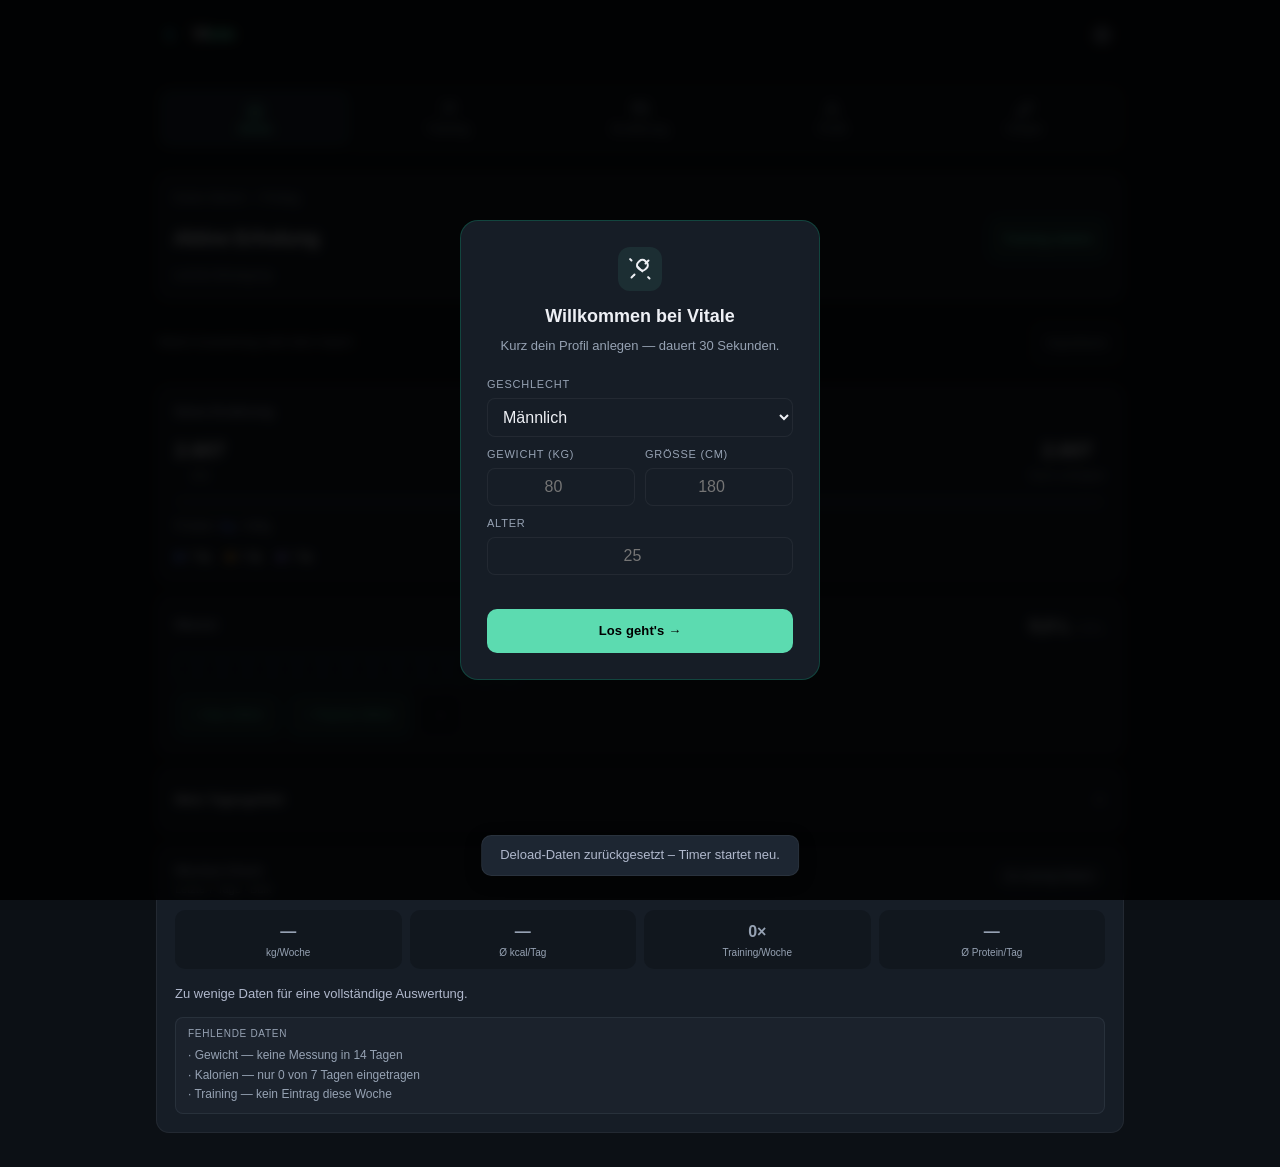
<file: index.html>
<!DOCTYPE html>
<html lang="de">
<head>
<meta charset="UTF-8">
<meta name="viewport" content="width=device-width, initial-scale=1.0, viewport-fit=cover">
<title>Vitale — Smart Training Log</title>
<meta name="description" content="Vitale — Recovery-gesteuertes Trainings-Log mit Apple-Watch-Integration">
<link rel="stylesheet" href="css/style.css">
<meta name="apple-mobile-web-app-capable" content="yes">
<meta name="apple-mobile-web-app-status-bar-style" content="black-translucent">
<meta name="apple-mobile-web-app-title" content="Vitale">
<meta name="theme-color" content="#00E5A0">
<link rel="manifest" href="manifest.json">
<link rel="icon" type="image/png" href="assets/logo.png">
<link rel="apple-touch-icon" href="assets/logo.png">
</head>
<body>
<div class="app">

<!-- HEADER -->
<header>
  <div class="logo">
    <img src="assets/logo.png" alt="Vitale" width="28" height="28" style="border-radius:8px;object-fit:contain;flex-shrink:0;">
    <div style="display:flex;align-items:center;gap:10px;">
      <div class="logo-name">Vi<span>tale</span></div>

    </div>
  </div>
  <button class="header-settings-btn" onclick="switchTab('settings',this)" aria-label="Einstellungen"><svg width="20" height="20" viewBox="0 0 24 24" fill="none" stroke="currentColor" stroke-width="2" stroke-linecap="round" stroke-linejoin="round"><path d="M12.22 2h-.44a2 2 0 0 0-2 2v.18a2 2 0 0 1-1 1.73l-.43.25a2 2 0 0 1-2 0l-.15-.08a2 2 0 0 0-2.73.73l-.22.38a2 2 0 0 0 .73 2.73l.15.1a2 2 0 0 1 1 1.72v.51a2 2 0 0 1-1 1.74l-.15.09a2 2 0 0 0-.73 2.73l.22.38a2 2 0 0 0 2.73.73l.15-.08a2 2 0 0 1 2 0l.43.25a2 2 0 0 1 1 1.73V20a2 2 0 0 0 2 2h.44a2 2 0 0 0 2-2v-.18a2 2 0 0 1 1-1.73l.43-.25a2 2 0 0 1 2 0l.15.08a2 2 0 0 0 2.73-.73l.22-.39a2 2 0 0 0-.73-2.73l-.15-.08a2 2 0 0 1-1-1.74v-.5a2 2 0 0 1 1-1.74l.15-.09a2 2 0 0 0 .73-2.73l-.22-.38a2 2 0 0 0-2.73-.73l-.15.08a2 2 0 0 1-2 0l-.43-.25a2 2 0 0 1-1-1.73V4a2 2 0 0 0-2-2z"/><circle cx="12" cy="12" r="3"/></svg></button>
</header>

<!-- TABS (desktop ≥1024px) -->
<div class="nav-tabs">
  <button class="bottom-tab active" onclick="switchTab('home',this)"><span class="bottom-tab-icon"><svg width="18" height="18" viewBox="0 0 24 24" fill="none" stroke="currentColor" stroke-width="2" stroke-linecap="round" stroke-linejoin="round"><path d="M3 9l9-7 9 7v11a2 2 0 0 1-2 2H5a2 2 0 0 1-2-2z"/><polyline points="9 22 9 12 15 12 15 22"/></svg></span>Heute</button>
  <button class="bottom-tab" onclick="switchTab('training',this)"><span class="bottom-tab-icon"><svg width="18" height="18" viewBox="0 0 24 24" fill="none" stroke="currentColor" stroke-width="2" stroke-linecap="round" stroke-linejoin="round"><path d="M14.4 14.4 9.6 9.6"/><path d="M18.657 5.343a4 4 0 0 1 0 5.657l-1.414 1.414a4 4 0 0 1-5.657 0l-1.414-1.414a4 4 0 0 1 0-5.657l1.414-1.414a4 4 0 0 1 5.657 0z"/><path d="m21.5 21.5-1.4-1.4"/><path d="M3.5 3.5 2.1 2.1"/><path d="m6.5 17.5-3 3"/><path d="m17.5 6.5 3-3"/></svg></span>Training</button>
  <button class="bottom-tab" onclick="switchTab('nutrition',this)"><span class="bottom-tab-icon"><svg width="18" height="18" viewBox="0 0 24 24" fill="none" stroke="currentColor" stroke-width="2" stroke-linecap="round" stroke-linejoin="round"><path d="M3 2v7c0 1.1.9 2 2 2h4a2 2 0 0 0 2-2V2"/><path d="M7 2v20"/><path d="M21 15V2a5 5 0 0 0-5 5v6c0 1.1.9 2 2 2h3zm0 0v7"/></svg></span>Ernährung</button>
  <button class="bottom-tab" onclick="switchTab('profile',this)"><span class="bottom-tab-icon"><svg width="18" height="18" viewBox="0 0 24 24" fill="none" stroke="currentColor" stroke-width="2" stroke-linecap="round" stroke-linejoin="round"><path d="M20 21v-2a4 4 0 0 0-4-4H8a4 4 0 0 0-4 4v2"/><circle cx="12" cy="7" r="4"/></svg></span>Profil</button>
  <button class="bottom-tab" onclick="switchTab('body',this)"><span class="bottom-tab-icon"><svg width="18" height="18" viewBox="0 0 24 24" fill="none" stroke="currentColor" stroke-width="2" stroke-linecap="round" stroke-linejoin="round"><path d="M21.3 8.7 8.7 21.3c-1 1-2.5 1-3.4 0l-2.6-2.6c-1-1-1-2.5 0-3.4L15.3 2.7c1-1 2.5-1 3.4 0l2.6 2.6c1 .9 1 2.5 0 3.4z"/><path d="m7.5 10.5 2 2"/><path d="m10.5 7.5 2 2"/><path d="m13.5 4.5 2 2"/><path d="m4.5 13.5 2 2"/></svg></span>Körper</button>
</div>

<!-- ═══════════ HEUTE ═══════════ -->
<div id="home" class="panel active">
  <div id="deload-banner-slot"></div>
  <div id="home-render"></div>
  <!-- Versteckte Elemente für JS-Kompatibilität -->
  <div style="display:none;">
    <div id="k-burned"></div><div id="week-mini"></div>
    <div id="water-amount"></div><div id="water-goal-lbl"></div><div id="water-glasses"></div>
    <div id="health-val"></div><div id="health-sub"></div>
    <div id="dh-rhr"></div><div id="dh-hrv"></div>
    <div id="dx-sleep"></div><div id="dx-hrv"></div><div id="dx-rhr"></div><div id="dx-steps"></div><div id="dx-stress"></div>
    <div id="weight-trend-card" style="display:none;">
      <div id="trend-metric-label"></div>
      <select id="trend-metric" onchange="renderWeightTrend()">
        <option value="weight">Gewicht</option><option value="bf">KFA</option>
        <option value="waist">Taille</option><option value="hip">Hüfte</option>
        <option value="chest">Brust</option><option value="arm">Oberarm</option>
        <option value="thigh">Oberschenkel</option>
      </select>
      <span id="weight-trend-badge"></span>
      <div id="weight-trend-chart"></div><div id="weight-trend-dates"></div>
      <div id="weight-trend-note"></div>
    </div>
  </div>
</div>

<!-- ═══════════ TRAINING ═══════════ -->
<div id="training" class="panel">

  <!-- Wochenplan -->
  <div class="card">
    <div class="card-label" style="margin-bottom:12px;">Trainingsplan-Modus</div>
    <div class="mode-selector">
      <button class="mode-btn active" id="mode-beginner" onclick="setTrainingMode('beginner')">🌱 Einsteiger<br><span style="font-weight:400;font-size:10px;color:var(--muted);">Auto-Vorschlagsplan</span></button>
      <button class="mode-btn" id="mode-advanced" onclick="setTrainingMode('advanced')">⚡ Fortgeschritten<br><span style="font-weight:400;font-size:10px;color:var(--muted);">Dein Trainingsplan</span></button>
    </div>
    <p id="mode-desc" style="font-size:12px;color:var(--muted);line-height:1.6;">Im Einsteiger-Modus erstellt Vitale automatisch einen Push/Pull/Legs-Plan basierend auf deiner Recovery.</p>
  </div>

  <div id="program-line" style="font-size:11px;color:var(--muted);margin-bottom:10px;"></div>

  <div class="ai-box"><div class="ai-chip"><svg class="icon" viewBox="0 0 24 24" fill="none" stroke="currentColor" stroke-width="2" stroke-linecap="round" stroke-linejoin="round"><rect x="3" y="4" width="18" height="18" rx="2" ry="2"/><line x1="16" y1="2" x2="16" y2="6"/><line x1="8" y1="2" x2="8" y2="6"/><line x1="3" y1="10" x2="21" y2="10"/></svg> AUTO-PLAN</div><div id="week-status">Berechne...</div></div>
  <div class="week-grid" id="week-grid"></div>
  <div id="volume-tracker" style="margin-top:10px;"></div>
  <div class="card" id="selected-workout"><div class="card-label">Wochenplan</div><p class="hint-text">Tippe auf einen Tag für Details.</p></div>

  <!-- Log -->
  <div class="card" id="training-log-card">
    <div class="card-header">
      <div class="card-label">Trainings-Log</div>
      <div style="display:flex;gap:8px;align-items:center;">
        <button class="btn-ghost" onclick="changeLogDate(-1)">◀</button>
        <span class="log-date-lbl" id="log-date-label">Heute</span>
        <button class="btn-ghost" onclick="changeLogDate(1)">▶</button>
      </div>
    </div>
    <div style="margin-top:10px;">
      <div id="log-unit-name" style="font-size:14px;font-weight:600;color:var(--text);"></div>
      <a id="log-unit-change" onclick="_toggleUnitPicker()" style="display:inline-block;margin-top:3px;font-size:11px;color:var(--muted);cursor:pointer;text-decoration:underline;">Andere Einheit</a>
      <div class="form-group" id="log-unit-picker" style="display:none;margin:8px 0 0;">
        <select id="log-day-select" onchange="changeLogPlanDay()"></select>
      </div>
    </div>
  </div>

  <!-- Kraftwerte Log -->
  <div class="card" id="exercise-log-card">
    <div class="card-label" style="margin-bottom:12px;">Kraftwerte eintragen</div>
    <div id="exercise-log-list"></div>
    <button class="btn-dashed" onclick="addExercise()" style="margin-top:10px;">+ Extra-Übung hinzufügen</button>
  </div>

  <div class="card">
    <div class="card-label" style="margin-bottom:12px;">Coach-Feedback & Steigerung (heute)</div>
    <div class="ai-box" style="margin-bottom:0;"><div class="ai-chip">COACH-FEEDBACK</div><div id="log-ai-feedback">Trage Werte ein...</div></div>
  </div>

  <div class="collapse-head" onclick="toggleAnalyseBlock()" style="margin-bottom:14px;cursor:pointer;display:flex;align-items:center;justify-content:space-between;padding:12px 16px;background:var(--surface);border:1px solid var(--border);border-radius:12px;">
    <div style="font-size:11px;font-weight:600;color:var(--muted);letter-spacing:.1em;text-transform:uppercase;">Woche &amp; Analyse</div>
    <span id="analyse-arrow" style="color:var(--muted);font-size:16px;transition:transform .2s;">▾</span>
  </div>
  <div id="analyse-block" style="display:none;">

    <!-- Wochenbilanz -->
    <div class="card">
      <div class="card-label" style="margin-bottom:12px;">Wochenbilanz (7 Tage)</div>
      <div class="week-summary-grid">
        <div class="summary-card"><div class="summary-val" id="wb-sessions" style="color:var(--accent);">0</div><div class="summary-label">Sessions</div></div>
        <div class="summary-card"><div class="summary-val" id="wb-volume" style="color:var(--info);">0t</div><div class="summary-label">Volumen (gemappt)</div></div>
        <div class="summary-card"><div class="summary-val" id="wb-pr" style="color:var(--warn);">0</div><div class="summary-label">Neue PRs</div></div>
      </div>
      <div id="wb-progress-bars"></div>
    </div>

    <div class="card">
      <div class="card-label" style="margin-bottom:12px;">Kalorien- &amp; Trainings-Wochenfeedback</div>
      <div class="ai-box" style="margin-bottom:0;"><div class="ai-chip"><svg class="icon" viewBox="0 0 24 24" fill="none" stroke="currentColor" stroke-width="2" stroke-linecap="round" stroke-linejoin="round"><line x1="18" y1="20" x2="18" y2="10"/><line x1="12" y1="20" x2="12" y2="4"/><line x1="6" y1="20" x2="6" y2="14"/></svg> WOCHENREVIEW</div><div id="week-feedback">Sammle Daten...</div></div>
    </div>

    <div class="card">
      <div class="card-label" style="margin-bottom:12px;">Kraftentwicklung — Letzte 2 Wochen</div>
      <div id="strength-history"></div>
    </div>

  </div>
</div>

<!-- ═══════════ ERNÄHRUNG ═══════════ -->
<div id="nutrition" class="panel">
  <div class="card">
    <div class="card-label" style="margin-bottom:12px;">Kalorien heute</div>
    <div class="grid3" style="margin-bottom:14px;">
      <div class="metric"><div class="metric-label">Tagesziel</div><div class="metric-value" id="n-goal" style="font-size:19px;color:var(--accent);">2480</div><div class="metric-unit" id="n-goal-label">kcal Bulk</div></div>
      <div class="metric"><div class="metric-label">Gegessen</div><div class="metric-value" id="n-eaten" style="font-size:19px;">0</div><div class="metric-unit">kcal</div></div>
      <div class="metric"><div class="metric-label">Noch verfügbar</div><div class="metric-value" id="n-remain" style="font-size:19px;color:var(--info);">2480</div><div class="metric-unit">kcal</div></div>
    </div>

    <!-- Makro-Schnelleingabe -->
    <div style="background:var(--surface);border:1px solid var(--border);border-radius:12px;padding:14px;margin-bottom:12px;">
      <div style="font-size:11px;color:var(--muted);font-family:'DM Mono',monospace;letter-spacing:.07em;text-transform:uppercase;margin-bottom:10px;">Mahlzeit eintragen</div>
      <div class="form-group" style="margin-bottom:8px;">
        <label>BEZEICHNUNG (optional)</label>
        <input type="text" id="meal-name-input" placeholder="z.B. Frühstück, Hähnchen mit Reis..." style="background:var(--card);border:1px solid var(--border);border-radius:8px;padding:8px 11px;color:var(--text);font-size:13px;outline:none;font-family:'DM Sans',sans-serif;width:100%;transition:border-color .18s;" onfocus="this.style.borderColor='var(--accent)'" onblur="this.style.borderColor='var(--border)'">
      </div>
      <div style="display:grid;grid-template-columns:repeat(4,1fr);gap:8px;margin-bottom:10px;">
        <div class="form-group">
          <label>KCAL</label>
          <input type="number" id="meal-kcal" placeholder="650" inputmode="numeric" min="0" style="background:var(--card);border:1px solid var(--border);border-radius:8px;padding:8px;color:var(--text);font-size:14px;font-family:'DM Mono',monospace;outline:none;text-align:center;width:100%;transition:border-color .18s;" onfocus="this.style.borderColor='var(--accent)'" onblur="this.style.borderColor='var(--border)'">
        </div>
        <div class="form-group">
          <label style="color:var(--info);">PROTEIN g</label>
          <input type="number" id="meal-protein" placeholder="40" inputmode="numeric" min="0" style="background:var(--card);border:1px solid rgba(91,127,255,0.3);border-radius:8px;padding:8px;color:var(--text);font-size:14px;font-family:'DM Mono',monospace;outline:none;text-align:center;width:100%;transition:border-color .18s;" onfocus="this.style.borderColor='var(--info)'" onblur="this.style.borderColor='rgba(91,127,255,0.3)'">
        </div>
        <div class="form-group">
          <label style="color:var(--warn);">CARBS g</label>
          <input type="number" id="meal-carbs" placeholder="70" inputmode="numeric" min="0" style="background:var(--card);border:1px solid rgba(255,173,51,0.3);border-radius:8px;padding:8px;color:var(--text);font-size:14px;font-family:'DM Mono',monospace;outline:none;text-align:center;width:100%;transition:border-color .18s;" onfocus="this.style.borderColor='var(--warn)'" onblur="this.style.borderColor='rgba(255,173,51,0.3)'">
        </div>
        <div class="form-group">
          <label style="color:var(--purple);">FETT g</label>
          <input type="number" id="meal-fat" placeholder="15" inputmode="numeric" min="0" style="background:var(--card);border:1px solid rgba(155,127,255,0.3);border-radius:8px;padding:8px;color:var(--text);font-size:14px;font-family:'DM Mono',monospace;outline:none;text-align:center;width:100%;transition:border-color .18s;" onfocus="this.style.borderColor='var(--purple)'" onblur="this.style.borderColor='rgba(155,127,255,0.3)'">
        </div>
      </div>
      <div style="font-size:10px;color:var(--muted);margin-bottom:8px;font-family:'DM Mono',monospace;" id="meal-auto-kcal"></div>
      <div id="template-edit-banner" style="display:none;background:rgba(0,229,160,0.08);border:1px solid rgba(0,229,160,0.25);border-radius:8px;padding:8px 12px;margin-bottom:8px;font-size:12px;color:var(--accent);">✎ Template wird bearbeitet — Werte anpassen und speichern.</div>
      <div style="display:grid;grid-template-columns:1fr auto;gap:8px;">
        <button class="btn-primary" onclick="addMeal()">+ Mahlzeit eintragen</button>
        <button id="template-save-btn" class="btn-ghost" style="font-size:13px;white-space:nowrap;" onclick="saveMealAsTemplate()">Als Template speichern</button>
      </div>
      <button id="template-cancel-btn" class="btn-ghost" style="display:none;font-size:11px;color:var(--muted);margin-top:4px;" onclick="cancelEditTemplate()">Abbrechen</button>
      <div id="template-status" style="margin-top:6px;font-size:11px;min-height:16px;"></div>
    </div>

    <div id="meal-log-list"></div>
  </div>

  <!-- Gespeicherte Meal Templates -->
  <div class="card">
    <div class="card-label" style="margin-bottom:12px;">Gespeicherte Meals</div>
    <div id="meal-templates-list"></div>
  </div>

  <div class="card">
    <div class="card-label" style="margin-bottom:12px;">Makro-Verteilung (zielangepasst)</div>
    <div class="macro-bar" id="macro-bar"><div style="width:33%;background:var(--info);border-radius:4px 0 0 4px;"></div><div style="width:42%;background:var(--warn);"></div><div style="width:25%;background:var(--purple);border-radius:0 4px 4px 0;"></div></div>
    <div style="display:flex;gap:14px;font-size:11px;margin-bottom:14px;font-family:'DM Mono',monospace;">
      <span style="color:var(--info);">■ Protein</span>
      <span style="color:var(--warn);">■ Kohlenhydrate</span>
      <span style="color:var(--purple);">■ Fett</span>
    </div>
    <div id="macro-details"></div>
  </div>

  <div class="grid2">
    <div class="card"><div class="card-label" style="margin-bottom:12px;">Mahlzeiten-Timing</div><div id="meal-timing"></div></div>
    <div class="card"><div class="card-label" style="margin-bottom:12px;">Kalorienaufschlüsselung</div><div id="calorie-breakdown"></div></div>
  </div>

  <!-- Vitamin D -->
  <div class="card" hidden style="display:none;">
    <div class="collapse-head" onclick="toggleVitD()">
      <div class="card-label" style="margin-bottom:0;">Vitamin-D-Laborwert <span id="vitd-summary-inline" style="color:var(--accent);text-transform:none;letter-spacing:0;font-weight:400;font-size:11px;"></span></div>
      <span class="collapse-arrow open" id="vitd-arrow">▾</span>
    </div>
    <div id="vitd-body" style="margin-top:14px;">
      <div style="display:grid;grid-template-columns:1fr 1fr;gap:12px;margin-bottom:12px;">
        <div class="form-group"><label>BLUTWERT 25-OH-D (ng/mL) · 0=unbekannt</label>
          <input type="number" id="vd-level" value="0" min="0" max="100">
        </div>
      </div>
      <button class="btn-primary" onclick="saveVitDLevel()">✓ Speichern & einklappen</button>
      <div id="vitd-result" style="margin-top:14px;"></div>
    </div>
  </div>

  <!-- Wochenbilanz Ernährung -->
  <div class="card">
    <div class="card-header">
      <div class="card-label">Wochenbilanz Ernährung (7 Tage)</div>
      <span style="font-size:10px;color:var(--muted);font-family:'DM Mono',monospace;">Mo–So</span>
    </div>
    <div id="weekly-nutrition-summary">
      <p class="hint-text-sm">Trage täglich Mahlzeiten ein für die Wochenbilanz.</p>
    </div>
  </div>

  <!-- Periodisierungs-Check -->
  <div class="card" id="periodization-card" style="display:none;">
    <div class="card-label" style="margin-bottom:12px;">Periodisierungs-Check</div>
    <div id="periodization-content"></div>
  </div>

  <div class="card" hidden style="display:none;">
    <div class="card-label" style="margin-bottom:12px;">Supplement-Tracker</div>
    <div style="display:grid;grid-template-columns:1fr 1fr;gap:12px;margin-bottom:12px;">
      <div class="form-group"><label for="supp-name">SUPPLEMENTNAME</label><input id="supp-name" placeholder="Name"></div>
      <div class="form-group"><label for="supp-dose">MEINE MENGE</label><input id="supp-dose" placeholder="Eigene Angabe"></div>
      <div class="form-group"><label for="supp-unit">EINHEIT</label><input id="supp-unit" placeholder="Einheit"></div>
      <div class="form-group"><label for="supp-time">EINNAHMEZEIT</label><input id="supp-time" placeholder="Zeitpunkt"></div>
    </div>
    <button class="btn-ghost" onclick="addSupplement()">+ Eintragen</button>
    <p class="hint-text-sm" style="margin-top:12px;">Heute eingetragen</p>
    <div id="supps"></div>
  </div>
</div>

<!-- ═══════════ PROFIL ═══════════ -->
<div id="profile" class="panel">

    <div class="card">
      <div class="card-label" style="margin-bottom:14px;">Trainingsziel</div>
      <div class="goal-selector">
        <button class="goal-btn active-bulk" id="goal-bulk" onclick="setGoal('bulk')"><span class="goal-icon">📈</span>Bulk<span class="goal-label">+300 kcal</span></button>
        <button class="goal-btn" id="goal-maintain" onclick="setGoal('maintain')"><span class="goal-icon">⚖️</span>Maintain<span class="goal-label">TDEE Erhalt</span></button>
        <button class="goal-btn" id="goal-cut" onclick="setGoal('cut')"><span class="goal-icon">🔥</span>Cut<span class="goal-label">−400 kcal</span></button>
      </div>
    </div>

    <div class="card">
      <div class="card-label" style="margin-bottom:14px;">Körperprofil</div>
      <div style="display:grid;grid-template-columns:1fr 1fr;gap:12px;">
        <div class="form-group"><label>GEWICHT (KG)</label><input type="number" id="p-weight" value="80" oninput="updateAll()"></div>
        <div class="form-group"><label>GRÖSSE (CM)</label><input type="number" id="p-height" value="178" oninput="updateAll()"></div>
        <div class="form-group"><label>ALTER</label><input type="number" id="p-age" value="25" oninput="updateAll()"></div>
        <div class="form-group"><label>GESCHLECHT</label>
          <select id="p-gender" onchange="_onGenderChange();updateAll()"><option value="m">Männlich</option><option value="f">Weiblich</option></select>
        </div>
      </div>
    </div>

    <details class="card compact-disclosure"><summary>Grundumsatz · Berechnung</summary><div id="rmr-breakdown" style="margin-top:10px;"></div></details>

    <div class="card">
      <div class="card-label" style="margin-bottom:4px;">Einstellungen</div>
      <div class="toggle-row">
        <span style="font-size:13px;">Vitale fragt vor Plan-Änderungen</span>
        <label class="toggle-wrap"><input type="checkbox" id="ask-before-change" checked onchange="saveAll()"><span class="toggle-slider"></span></label>
      </div>
      <div class="toggle-row" style="border-bottom:none;">
        <span style="font-size:13px;color:var(--muted);">Alle Daten löschen</span>
        <button class="btn-ghost" style="color:var(--danger);border-color:rgba(255,87,87,0.3);" onclick="wipeAll()">Reset</button>
      </div>
    </div>

</div>

<!-- ═══════════ KÖRPER ═══════════ -->
<div id="body" class="panel">

  <div class="card" id="body-hero-card">
    <div id="body-hero-content">
      <p class="hint-text-sm">Erste Messung speichern um den Fortschritt zu sehen.</p>
    </div>
    <div id="body-goals-section" style="margin-top:14px;padding-top:14px;border-top:1px solid var(--border);"></div>
  </div>

  <div class="card">
    <div class="card-label" style="margin-bottom:8px;">Körperfettanteil — Navy-Methode</div>
    <p style="font-size:12px;color:var(--muted);margin-bottom:14px;line-height:1.6;">Miss: Hals unter dem Kehlkopf, Taille an der schmalsten Stelle, Hüfte an der breitesten.</p>
    <div style="display:grid;grid-template-columns:1fr 1fr;gap:12px;margin-bottom:14px;">
      <div class="form-group"><label>HALSUMFANG (CM)</label><input type="number" id="m-neck" value="38" step="0.5" oninput="calcNavy()"></div>
      <div class="form-group"><label id="waist-label">BAUCHNABEL (TAILLE)</label><input type="number" id="m-waist" value="84" step="0.5" oninput="calcNavy()"></div>
      <div class="form-group" id="hip-group" style="display:none;"><label>HÜFTUMFANG (CM)</label><input type="number" id="m-hip" value="95" step="0.5" oninput="calcNavy()"></div>
    </div>
    <div id="navy-result"></div>
  </div>

  <div class="card">
    <div class="card-label" style="margin-bottom:14px;">Weitere Körpermaße</div>
    <div style="display:grid;grid-template-columns:1fr 1fr 1fr;gap:12px;">
      <div class="form-group"><label>BRUST (CM)</label><input type="number" id="m-chest" value="100" step="0.5"></div>
      <div class="form-group"><label>OBERARM (CM)</label><input type="number" id="m-arm" value="38" step="0.5"></div>
      <div class="form-group"><label>OBERSCHENKEL (CM)</label><input type="number" id="m-thigh" value="58" step="0.5"></div>
    </div>
    <div id="measure-edit-banner" style="display:none;background:rgba(255,173,51,0.08);border:1px solid rgba(255,173,51,0.25);border-radius:9px;padding:10px 12px;margin-top:12px;"></div>
    <button id="measure-save-btn" class="btn-primary" style="margin-top:12px;" onclick="saveMeasurement()">📏 Heutige Maße + KFA speichern</button>
    <div id="measure-save-status" style="margin-top:8px;font-size:12px;"></div>
  </div>

  <div class="card" id="measure-history-card">
    <div class="card-label" style="margin-bottom:12px;">Körperentwicklung</div>
    <div id="measure-history"></div>
    <div style="margin-top:16px;padding-top:14px;border-top:1px solid var(--border);">
      <div style="font-size:11px;color:var(--muted);margin-bottom:8px;">RENPHO-Import — nur das Gewicht wird übernommen.</div>
      <div class="import-zone" onclick="document.getElementById('renpho-file').click()">
        <div style="font-size:13px;font-weight:600;">Renpho-CSV wählen</div>
      </div>
      <input type="file" id="renpho-file" accept=".csv" style="display:none;" onchange="importRenphoFile(event)">
      <div id="renpho-status" style="margin-top:10px;font-size:12px;"></div>
    </div>
  </div>

  <div class="card" id="mass-compare-card">
    <div class="card-label" style="margin-bottom:12px;">Fortschritts-Vergleich</div>
    <div style="display:grid;grid-template-columns:1fr 1fr;gap:12px;margin-bottom:14px;">
      <div class="form-group"><label>VON</label><select id="compare-date-a" onchange="renderMassCompare()"></select></div>
      <div class="form-group"><label>BIS</label><select id="compare-date-b" onchange="renderMassCompare()"></select></div>
    </div>
    <div id="mass-compare-result"></div>
  </div>

  <div class="card" style="padding:0;overflow:hidden;">
    <div class="collapse-head" onclick="toggleSchmerzenBlock()" style="padding:14px 16px;display:flex;justify-content:space-between;align-items:center;cursor:pointer;user-select:none;-webkit-user-select:none;">
      <span class="card-label" style="margin:0;">Schmerzen &amp; Körperstellen</span>
      <span id="schmerzen-arrow" style="color:var(--muted);font-size:18px;line-height:1;transition:transform .2s;display:inline-block;">›</span>
    </div>
    <div id="schmerzen-block" style="display:none;padding:0 16px 16px;">
      <div class="ai-box" style="margin-bottom:14px;">
        <div class="ai-chip">🩺 VERLETZUNGS-BYPASS</div>
        <div>Tippe auf eine Körperstelle, wenn du dort Schmerzen hast. Vitale passt dein Training an, ohne den schmerzenden Bereich zu belasten.</div>
      </div>
      <div class="card-label" style="margin-bottom:14px;">Body-Map — wo zwickt es?</div>
      <div class="bodymap-wrap">
        <div class="bodymap-svg">
          <svg viewBox="0 0 160 320" xmlns="http://www.w3.org/2000/svg">
            <ellipse cx="80" cy="28" rx="20" ry="24" fill="#1A2438" stroke="#2A3A55" class="bodypart" data-part="kopf" onclick="togglePain('kopf')"/>
            <rect x="70" y="50" width="20" height="18" fill="#1A2438" stroke="#2A3A55" class="bodypart" data-part="nacken" onclick="togglePain('nacken')"/>
            <circle cx="52" cy="78" r="15" fill="#1A2438" stroke="#2A3A55" class="bodypart" data-part="schulter_l" onclick="togglePain('schulter_l')"/>
            <circle cx="108" cy="78" r="15" fill="#1A2438" stroke="#2A3A55" class="bodypart" data-part="schulter_r" onclick="togglePain('schulter_r')"/>
            <rect x="62" y="68" width="36" height="60" rx="8" fill="#1A2438" stroke="#2A3A55" class="bodypart" data-part="brust" onclick="togglePain('brust')"/>
            <rect x="62" y="128" width="36" height="42" rx="6" fill="#1A2438" stroke="#2A3A55" class="bodypart" data-part="ruecken" onclick="togglePain('ruecken')"/>
            <rect x="62" y="170" width="36" height="36" rx="6" fill="#1A2438" stroke="#2A3A55" class="bodypart" data-part="unterer_ruecken" onclick="togglePain('unterer_ruecken')"/>
            <rect x="38" y="92" width="14" height="56" rx="7" fill="#1A2438" stroke="#2A3A55" class="bodypart" data-part="arm_l" onclick="togglePain('arm_l')"/>
            <rect x="108" y="92" width="14" height="56" rx="7" fill="#1A2438" stroke="#2A3A55" class="bodypart" data-part="arm_r" onclick="togglePain('arm_r')"/>
            <circle cx="45" cy="156" r="9" fill="#1A2438" stroke="#2A3A55" class="bodypart" data-part="ellbogen_l" onclick="togglePain('ellbogen_l')"/>
            <circle cx="115" cy="156" r="9" fill="#1A2438" stroke="#2A3A55" class="bodypart" data-part="ellbogen_r" onclick="togglePain('ellbogen_r')"/>
            <rect x="63" y="206" width="16" height="62" rx="8" fill="#1A2438" stroke="#2A3A55" class="bodypart" data-part="bein_l" onclick="togglePain('bein_l')"/>
            <rect x="81" y="206" width="16" height="62" rx="8" fill="#1A2438" stroke="#2A3A55" class="bodypart" data-part="bein_r" onclick="togglePain('bein_r')"/>
            <circle cx="71" cy="274" r="9" fill="#1A2438" stroke="#2A3A55" class="bodypart" data-part="knie_l" onclick="togglePain('knie_l')"/>
            <circle cx="89" cy="274" r="9" fill="#1A2438" stroke="#2A3A55" class="bodypart" data-part="knie_r" onclick="togglePain('knie_r')"/>
          </svg>
          <div style="font-size:10px;color:var(--muted);margin-top:8px;text-align:center;font-family:'DM Mono',monospace;">1× = leicht · 2× = stark · 3× = weg</div>
        </div>
        <div class="injury-info" id="injury-info"><p class="hint-text">Keine Beschwerden. Training läuft wie geplant. 💪</p></div>
      </div>
      <div id="injury-adjustment" style="display:none;margin-top:14px;"><div class="card-label" style="margin-bottom:12px;">Trainingsanpassung</div><div id="injury-adjust-content"></div></div>
    </div>
  </div>

</div>

<!-- ═══════════ EINSTELLUNGEN ═══════════ -->
<div id="settings" class="panel">

  <!-- App-Modus -->
  <!-- Erscheinungsbild -->
  <div class="card">
    <div class="card-label" style="margin-bottom:12px;">Erscheinungsbild</div>
    <div class="mode-selector" style="margin-bottom:0;">
      <button class="mode-btn active" id="theme-dark" onclick="setTheme('dark')" style="flex:1;">Dunkel</button>
      <button class="mode-btn" id="theme-light" onclick="setTheme('light')" style="flex:1;">Hell</button>
    </div>
  </div>

<details class="card compact-disclosure" id="manual-health-settings"><summary>Tageswerte manuell bearbeiten</summary><p class="section-note">Eigene Angaben für die Berechnung. Importierte Werte werden separat angezeigt.</p>    <div class="card">
      <div style="display:flex;justify-content:space-between;align-items:center;margin-bottom:14px;">
        <div class="card-label" style="margin-bottom:0;">Manuelle Tageswerte</div>
        <span id="lock-hint" class="locked-hint" style="display:none;">🔒 Importiert</span>
      </div>
      <div class="slider-row">
        <div class="slider-header"><span class="slider-label">🌙 Schlafqualität</span><span class="slider-val" id="sleep-val">7/10</span></div>
        <input type="range" min="1" max="10" value="7" id="sleep" oninput="updateAll()">
      </div>
      <div class="slider-row">
        <div class="slider-header"><span class="slider-label">💓 HRV-Score</span><span class="slider-val" id="hrv-val">55 ms</span></div>
        <input type="range" min="20" max="200" value="55" id="hrv" oninput="updateAll()">
      </div>
      <div class="slider-row">
        <div class="slider-header"><span class="slider-label">❤️ Ruhepuls</span><span class="slider-val" id="rhr-val">58 bpm</span></div>
        <input type="range" min="40" max="90" value="58" id="rhr" oninput="updateAll()">
      </div>
      <div class="slider-row">
        <div class="slider-header"><span class="slider-label">👟 Schritte heute</span><span class="slider-val" id="steps-val">8.000</span></div>
        <input type="range" min="0" max="25000" step="500" value="8000" id="steps" oninput="updateAll()">
      </div>
      <div class="slider-row" style="margin-bottom:0;">
        <div class="slider-header"><span class="slider-label">⚡ Stresslevel</span><span class="slider-val" id="stress-val">4/10</span></div>
        <input type="range" min="1" max="10" value="4" id="stress" oninput="updateAll()">
      </div>
      <button id="unlock-btn" class="btn-dashed" style="display:none;margin-top:14px;" onclick="unlockSliders()">🔓 Regler entsperren</button>
    </div>

    <div class="card" id="sleep-analysis-card" hidden>
      <div class="card-label" style="margin-bottom:12px;">Schlafanalyse (Apple Watch)</div>
      <div id="sleep-analysis-content">
        <p style="font-size:12px;color:var(--muted);line-height:1.65;">Schlafphasen werden aus dem Apple-Watch-Import gelesen. Importiere deine Health-Daten um Tiefschlaf, REM und Schlafdauer zu sehen.</p>
        <div style="margin-top:12px;display:grid;grid-template-columns:repeat(3,1fr);gap:8px;" id="sleep-phase-metrics"></div>
        <div id="sleep-quality-bar" style="margin-top:10px;display:none;">
          <div style="display:flex;justify-content:space-between;font-size:11px;color:var(--muted);margin-bottom:4px;"><span>Schlafqualität</span><span id="sleep-quality-pct"></span></div>
          <div style="height:8px;background:var(--border);border-radius:4px;overflow:hidden;"><div id="sleep-quality-fill" style="height:100%;border-radius:4px;transition:width .5s;"></div></div>
          <div id="sleep-advice" style="margin-top:8px;font-size:12px;line-height:1.6;color:var(--text2);"></div>
        </div>
      </div>
    </div>

</details>

  <!-- Apple Watch Import -->
  <div class="card">
    <div class="card-header"><div class="card-label">Aktivität heute</div><div class="status-pill" id="watch-pill"><div class="pulse" id="watch-pill-pulse"></div><span id="watch-pill-text">⌚ Kein Import</span></div></div>
    <p class="section-note">Health-Datei importieren. Die Auswertung findest du unter Heute.</p>
    <div style="margin-bottom:14px;">
      <div style="font-size:10px;color:var(--muted);font-family:'DM Mono',monospace;letter-spacing:.07em;text-transform:uppercase;margin-bottom:8px;">Energie-Einheit der Datei</div>
      <div class="mode-selector" style="margin-bottom:0;">
        <button class="mode-btn active" id="unit-kcal" onclick="setHealthEnergyUnit('kcal')">kcal<span style="display:block;font-size:10px;font-weight:400;color:var(--muted);">direkt übernehmen</span></button>
        <button class="mode-btn" id="unit-kj" onclick="setHealthEnergyUnit('kj')">kJ<span style="display:block;font-size:10px;font-weight:400;color:var(--muted);">÷ 4,18 → kcal</span></button>
      </div>
    </div>
    <div class="import-zone" onclick="document.getElementById('health-file').click()">
      
      <div style="font-size:13px;font-weight:600;">Health-Datei hochladen</div>
      <div style="font-size:11px;color:var(--muted);margin-top:4px;">CSV oder JSON aus Health Auto Export</div>
    </div>
    <input type="file" id="health-file" accept=".csv,.json" style="display:none;" onchange="importHealthFile(event)">
    <div id="import-status" style="margin-top:10px;font-size:12px;"></div>
    <button class="btn-ghost" style="margin-top:10px;width:100%;color:var(--danger);border-color:rgba(255,87,87,0.3);" onclick="clearTodayWatchImport()">🗑 Heutigen Watch-Import löschen</button>
  </div>

  <!-- Trainingsprogramm -->
  <div class="card">
    <div class="card-label" style="margin-bottom:12px;">Trainingsprogramm</div>
    <div id="program-info" style="margin-bottom:12px;"></div>
    <button class="btn-primary" id="program-update-btn" style="display:none;width:100%;margin-bottom:8px;" onclick="document.getElementById('program-update-file').click()">Bestehenden Plan aktualisieren</button>
    <input type="file" id="program-update-file" accept=".json" style="display:none;" onchange="importProgramFile(event,'update')">
    <button class="btn-ghost" id="program-load-btn" style="width:100%;" onclick="document.getElementById('program-file').click()">Programm laden</button>
    <input type="file" id="program-file" accept=".json" style="display:none;" onchange="importProgramFile(event)">
    <div id="program-remove-wrap"></div>
    <div id="program-status" style="margin-top:10px;font-size:12px;"></div>
  </div>

  <!-- Deload-Zyklus -->
  <div class="card">
    <div class="card-label" style="margin-bottom:12px;">Deload-Zyklus</div>
    <div id="deload-status"></div>
    <button class="btn-ghost" style="margin-top:12px;width:100%;" onclick="resetDeloadCycle()">🔄 Neuen Trainingszyklus starten</button>
  </div>

  <div class="card">
    <div class="card-label">App-Version</div>
    <p style="font-size:12px;color:var(--muted);margin:10px 0;">Updates direkt hier laden. Deine gespeicherten Daten und dein Home-Bildschirm-Symbol bleiben erhalten.</p>
    <p id="app-update-status" role="status" style="font-size:12px;margin-bottom:12px;">Updates werden eingerichtet …</p>
    <button id="app-update-check" class="btn-ghost" style="width:100%;" disabled>Nach Updates suchen</button>
  </div>

  <!-- Datensicherung -->
  <div class="card">
    <div class="card-label">Datensicherung</div>
    <p style="font-size:12px;color:var(--muted);margin-bottom:12px;">
      Regelmäßig eine Sicherung speichern. Für App-Updates musst du das Home-Bildschirm-Symbol nicht löschen.
      Alle Logs, Messungen und PRs werden gesichert.
    </p>
    <button onclick="exportAllData()" class="btn-primary" style="width:100%;margin-bottom:8px;">↓ Daten exportieren</button>
    <label style="display:block;width:100%;">
      <input type="file" accept=".json" onchange="importAllData(this.files[0])"
             style="display:none" id="import-file-input">
      <span class="btn-secondary" style="display:block;text-align:center;cursor:pointer;padding:10px;">↑ Daten importieren</span>
    </label>
  </div>

</div><!-- /settings -->

<aside id="app-update-banner" hidden aria-label="App-Update" style="position:fixed;z-index:10000;left:12px;right:12px;top:max(12px,env(safe-area-inset-top));max-width:480px;margin:0 auto;padding:16px;border:1px solid var(--accent);border-radius:14px;background:var(--card);color:var(--text);box-shadow:0 8px 32px #0006;">
  <strong>Neue Version verfügbar</strong>
  <p id="app-update-message" style="font-size:13px;margin:8px 0 12px;">Speichere offene Formulare vor dem Aktualisieren. Deine gespeicherten Daten bleiben erhalten.</p>
  <div style="display:flex;gap:8px;flex-wrap:wrap;">
    <button id="app-update-apply" class="btn-primary">Jetzt aktualisieren</button>
    <button id="app-update-later" class="btn-ghost">Später</button>
  </div>
</aside>

<!-- BOTTOM NAV -->
<nav class="bottom-nav">
  <button class="bottom-tab active" onclick="switchTab('home',this)">
    <span class="bottom-tab-icon"><svg width="22" height="22" viewBox="0 0 24 24" fill="none" stroke="currentColor" stroke-width="2" stroke-linecap="round" stroke-linejoin="round"><path d="M3 9l9-7 9 7v11a2 2 0 0 1-2 2H5a2 2 0 0 1-2-2z"/><polyline points="9 22 9 12 15 12 15 22"/></svg></span>
    <span class="bottom-tab-label">Heute</span>
  </button>
  <button class="bottom-tab" onclick="switchTab('training',this)">
    <span class="bottom-tab-icon"><svg width="22" height="22" viewBox="0 0 24 24" fill="none" stroke="currentColor" stroke-width="2" stroke-linecap="round" stroke-linejoin="round"><path d="M14.4 14.4 9.6 9.6"/><path d="M18.657 5.343a4 4 0 0 1 0 5.657l-1.414 1.414a4 4 0 0 1-5.657 0l-1.414-1.414a4 4 0 0 1 0-5.657l1.414-1.414a4 4 0 0 1 5.657 0z"/><path d="m21.5 21.5-1.4-1.4"/><path d="M3.5 3.5 2.1 2.1"/><path d="m6.5 17.5-3 3"/><path d="m17.5 6.5 3-3"/></svg></span>
    <span class="bottom-tab-label">Training</span>
  </button>
  <button class="bottom-tab" onclick="switchTab('nutrition',this)">
    <span class="bottom-tab-icon"><svg width="22" height="22" viewBox="0 0 24 24" fill="none" stroke="currentColor" stroke-width="2" stroke-linecap="round" stroke-linejoin="round"><path d="M3 2v7c0 1.1.9 2 2 2h4a2 2 0 0 0 2-2V2"/><path d="M7 2v20"/><path d="M21 15V2a5 5 0 0 0-5 5v6c0 1.1.9 2 2 2h3zm0 0v7"/></svg></span>
    <span class="bottom-tab-label">Ernährung</span>
  </button>
  <button class="bottom-tab" onclick="switchTab('profile',this)">
    <span class="bottom-tab-icon"><svg width="22" height="22" viewBox="0 0 24 24" fill="none" stroke="currentColor" stroke-width="2" stroke-linecap="round" stroke-linejoin="round"><path d="M20 21v-2a4 4 0 0 0-4-4H8a4 4 0 0 0-4 4v2"/><circle cx="12" cy="7" r="4"/></svg></span>
    <span class="bottom-tab-label">Profil</span>
  </button>
  <button class="bottom-tab" onclick="switchTab('body',this)">
    <span class="bottom-tab-icon"><svg width="22" height="22" viewBox="0 0 24 24" fill="none" stroke="currentColor" stroke-width="2" stroke-linecap="round" stroke-linejoin="round"><path d="M21.3 8.7 8.7 21.3c-1 1-2.5 1-3.4 0l-2.6-2.6c-1-1-1-2.5 0-3.4L15.3 2.7c1-1 2.5-1 3.4 0l2.6 2.6c1 .9 1 2.5 0 3.4z"/><path d="m7.5 10.5 2 2"/><path d="m10.5 7.5 2 2"/><path d="m13.5 4.5 2 2"/><path d="m4.5 13.5 2 2"/></svg></span>
    <span class="bottom-tab-label">Körper</span>
  </button>
</nav>

</div><!-- /app -->

<!-- SETUP MODAL -->
<div class="modal-overlay" id="setup-modal-overlay" style="display:none;align-items:center;justify-content:center;">
  <div class="modal" style="max-width:360px;width:100%;">
    <div style="text-align:center;margin-bottom:20px;">
      <div style="width:44px;height:44px;background:var(--accent-dim);border-radius:12px;display:flex;align-items:center;justify-content:center;margin:0 auto 12px;"><svg style="width:24px;height:24px;" viewBox="0 0 24 24" fill="none" stroke="currentColor" stroke-width="2" stroke-linecap="round" stroke-linejoin="round"><path d="M14.4 14.4 9.6 9.6"/><path d="M18.657 5.343a4 4 0 0 1 0 5.657l-1.414 1.414a4 4 0 0 1-5.657 0l-1.414-1.414a4 4 0 0 1 0-5.657l1.414-1.414a4 4 0 0 1 5.657 0z"/><path d="m21.5 21.5-1.4-1.4"/><path d="M3.5 3.5 2.1 2.1"/><path d="m6.5 17.5-3 3"/><path d="m17.5 6.5 3-3"/></svg></div>
      <div class="modal-title" style="font-size:18px;">Willkommen bei Vitale</div>
      <div class="modal-sub" style="margin-bottom:0;">Kurz dein Profil anlegen — dauert 30 Sekunden.</div>
    </div>
    <div style="display:grid;grid-template-columns:1fr 1fr;gap:10px;margin-bottom:10px;">
      <div class="form-group" style="grid-column:1/-1;">
        <label>Geschlecht</label>
        <select id="setup-gender" style="background:var(--card);border:1px solid var(--border);border-radius:8px;padding:9px 11px;color:var(--text);font-size:13px;font-family:'DM Sans',sans-serif;outline:none;transition:border-color .18s;" onfocus="this.style.borderColor='var(--accent)'" onblur="this.style.borderColor='var(--border)'">
          <option value="m">Männlich</option>
          <option value="f">Weiblich</option>
        </select>
      </div>
      <div class="form-group">
        <label>Gewicht (kg)</label>
        <input type="number" id="setup-weight" placeholder="80" inputmode="decimal" min="30" max="250" style="background:var(--card);border:1px solid var(--border);border-radius:8px;padding:9px 11px;color:var(--text);font-size:14px;font-family:'DM Mono',monospace;outline:none;text-align:center;width:100%;transition:border-color .18s;" onfocus="this.style.borderColor='var(--accent)'" onblur="this.style.borderColor='var(--border)'">
      </div>
      <div class="form-group">
        <label>Größe (cm)</label>
        <input type="number" id="setup-height" placeholder="180" inputmode="numeric" min="140" max="220" style="background:var(--card);border:1px solid var(--border);border-radius:8px;padding:9px 11px;color:var(--text);font-size:14px;font-family:'DM Mono',monospace;outline:none;text-align:center;width:100%;transition:border-color .18s;" onfocus="this.style.borderColor='var(--accent)'" onblur="this.style.borderColor='var(--border)'">
      </div>
      <div class="form-group" style="grid-column:1/-1;">
        <label>Alter</label>
        <input type="number" id="setup-age" placeholder="25" inputmode="numeric" min="14" max="99" style="background:var(--card);border:1px solid var(--border);border-radius:8px;padding:9px 11px;color:var(--text);font-size:14px;font-family:'DM Mono',monospace;outline:none;text-align:center;width:100%;transition:border-color .18s;" onfocus="this.style.borderColor='var(--accent)'" onblur="this.style.borderColor='var(--border)'">
      </div>
    </div>
    <div id="setup-error" style="font-size:12px;color:var(--danger);min-height:16px;margin-bottom:8px;"></div>
    <button class="btn-primary" style="width:100%;padding:13px;" onclick="_submitSetup()">Los geht's →</button>
  </div>
</div>

<!-- MODAL -->
<div class="modal-overlay" id="modal-overlay">
  <div class="modal">
    <div class="modal-title" id="modal-title">Empfehlung</div>
    <div class="modal-sub" id="modal-sub">...</div>
    <div class="modal-actions">
      <button class="modal-btn modal-btn-no" id="modal-no" onclick="closeModal()">Ablehnen</button>
      <button class="modal-btn modal-btn-yes" id="modal-yes">Akzeptieren</button>
    </div>
  </div>
</div>


<script src="js/icons.js"></script>
<script src="js/state.js" defer></script>
<script src="js/data.js" defer></script>
<script src="js/utils.js" defer></script>
<script src="js/compute.js" defer></script>
<script src="js/persistence.js" defer></script>
<script src="js/ui.js" defer></script>
<script src="js/charts.js" defer></script>
<script src="js/dashboard.js" defer></script>
<script src="js/home-modes.js" defer></script>
<script src="js/nutrition.js" defer></script>
<script src="js/body.js" defer></script>
<script src="js/training.js" defer></script>
<script src="js/health-import.js" defer></script>
<script src="js/renpho-import.js"></script>
<script src="js/program.js"></script>
<script src="js/init.js" defer></script>
<script src="js/app-updates.js" defer></script>
</body>
</html>
</file>
<file: css/style.css>
*{box-sizing:border-box;margin:0;padding:0;}
/* Prevent iOS auto-zoom on input focus (requires font-size ≥ 16px) */
input,select,textarea{font-size:16px!important;}
:root{
  --font-ui:-apple-system,BlinkMacSystemFont,"Segoe UI",Roboto,Helvetica,Arial,sans-serif;
  --accent:#5CDBB0;
  --accent-dim:rgba(92,219,176,0.09);
  --accent-glow:rgba(0,229,160,0.25);
  --accent2:#5B7FFF;
  --purple:#9B7FFF;

  --bg:#0C1015;
  --surface:#11171E;
  --card:#161D26;
  --card2:#1D2632;
  --border:rgba(255,255,255,0.055);
  --border-accent:rgba(0,229,160,0.2);
  --text:#EEF0F5;
  --text2:#B0B8CC;
  --muted:#96A2B3;
  --danger:#FF5757;
  --warn:#FFAD33;
  --info:#5B7FFF;
  --water:#38C4F5;
  --r:13px;
}

[data-theme="light"]{
  --bg:#F4F6FA;
  --surface:#FFFFFF;
  --card:#FFFFFF;
  --card2:#EEF1F8;
  --border:rgba(0,0,0,0.08);
  --border-accent:rgba(0,229,160,0.3);
  --text:#111827;
  --text2:#374151;
  --muted:#6B7280;
}
[data-theme="light"] body::before{
  background:
    radial-gradient(ellipse 60% 40% at 20% 10%,rgba(0,229,160,0.06) 0%,transparent 60%),
    radial-gradient(ellipse 50% 30% at 80% 80%,rgba(91,127,255,0.04) 0%,transparent 60%);
}
[data-theme="light"] .bottom-nav{background:rgba(255,255,255,0.92);}

html{background:var(--bg);}
body{
  font-family:var(--font-ui);
  font-size:14px;line-height:1.45;
  background:var(--bg);
  color:var(--text);
  min-height:100vh;
  overflow-x:hidden;
  -webkit-font-smoothing:antialiased;
}

/* subtle noise + gradient bg */
body::before{
  content:'';position:fixed;inset:0;
  background:
    radial-gradient(ellipse 60% 40% at 20% 10%,rgba(0,229,160,0.04) 0%,transparent 60%),
    radial-gradient(ellipse 50% 30% at 80% 80%,rgba(91,127,255,0.04) 0%,transparent 60%);
  pointer-events:none;z-index:0;
}

.app{position:relative;z-index:1;max-width:1000px;margin:0 auto;padding:0 20px calc(70px + env(safe-area-inset-bottom));}

/* ── HEADER ── */
header{
  padding:24px 0 20px;
  display:flex;align-items:center;justify-content:space-between;
  border-bottom:1px solid var(--border);
  margin-bottom:20px;
}
.logo{display:flex;align-items:center;gap:10px;}
.logo-name{font-size:18px;font-weight:700;letter-spacing:-0.03em;}
.logo-name span{color:var(--accent);}
.logo-tagline{font-size:11px;color:var(--muted);font-family:var(--font-ui);letter-spacing:.08em;text-transform:uppercase;margin-top:1px;}
.status-pill{
  display:flex;align-items:center;gap:6px;
  background:var(--surface);border:1px solid var(--border);
  padding:6px 12px;border-radius:20px;
  font-size:11px;color:var(--muted);font-family:var(--font-ui);
}
.pulse{width:6px;height:6px;border-radius:50%;background:var(--accent);animation:glow 2s ease-in-out infinite;}
@keyframes glow{0%,100%{box-shadow:0 0 0 0 var(--accent-glow);}50%{box-shadow:0 0 0 4px transparent;opacity:.7;}}

/* ── BOTTOM NAV ── */
.bottom-nav{
  position:fixed;bottom:0;left:0;right:0;
  height:auto;
  min-height:56px;
  padding-bottom:max(12px, env(safe-area-inset-bottom));
  background:rgba(14,20,32,0.92);
  border-top:1px solid var(--border);
  backdrop-filter:blur(12px);
  -webkit-backdrop-filter:blur(12px);
  display:flex;align-items:flex-start;justify-content:space-around;
  z-index:100;
}
.bottom-tab{
  flex:1;
  display:flex;flex-direction:column;align-items:center;justify-content:center;
  min-height:44px;padding:8px 4px 4px;
  background:transparent;border:none;
  color:var(--muted);font-family:var(--font-ui);
  font-size:11px;font-weight:500;
  cursor:pointer;transition:color .18s;
  -webkit-tap-highlight-color:transparent;
}
.bottom-tab-icon{font-size:22px;line-height:1;margin-bottom:3px;display:block;}
.bottom-tab-label{font-size:11px;line-height:1;}
.bottom-tab:hover{color:var(--text2);}
.bottom-tab.active{color:var(--accent);}

/* ── TOP NAV TABS (desktop ≥1024px) ── */
.nav-tabs{
  display:none;
  grid-template-columns:repeat(5,1fr);
  gap:4px;background:var(--surface);
  padding:4px;border-radius:14px;
  border:1px solid var(--border);
  margin-bottom:22px;
}
.nav-tabs .bottom-tab{
  padding:10px 6px;border-radius:10px;
  flex-direction:column;gap:3px;line-height:1.2;
  font-size:12px;
}
.nav-tabs .bottom-tab-icon{font-size:16px;margin-bottom:0;}
.nav-tabs .bottom-tab.active{
  background:var(--card2);font-weight:600;
  box-shadow:0 2px 12px rgba(0,0,0,.3),inset 0 0 0 1px var(--border-accent);
}

/* ── BREAKPOINT: desktop shows top tabs, hides bottom nav ── */
@media(min-width:1024px){
  .bottom-nav{display:none;}
  .nav-tabs{display:grid;}
  .app{padding-bottom:20px;}
}

/* ── PANELS ── */
.panel{display:none;animation:fadeUp .22s ease;}
.panel.active{display:block;}
@keyframes fadeUp{from{opacity:0;transform:translateY(6px);}to{opacity:1;transform:none;}}

/* ── CARDS ── */
.card{
  background:var(--card);
  border:1px solid var(--border);
  border-radius:var(--r);
  padding:15px;
  margin-bottom:10px;
}
.card-header{
  display:flex;align-items:center;justify-content:space-between;
  margin-bottom:16px;
}
.card-label{
  font-size:11px;font-weight:600;color:var(--muted);
  letter-spacing:.1em;text-transform:uppercase;
}
.card-action{
  font-size:11px;color:var(--accent);cursor:pointer;
  font-weight:500;background:none;border:none;
  font-family:var(--font-ui);
}

/* ── METRICS ── */
.grid2{display:grid;grid-template-columns:1fr 1fr;gap:12px;}
.grid3{display:grid;grid-template-columns:repeat(3,1fr);gap:10px;}
.grid4{display:grid;grid-template-columns:repeat(4,1fr);gap:10px;}

.metric{
  background:var(--surface);border:1px solid var(--border);
  border-radius:12px;padding:14px 12px;text-align:center;
}
.metric-label{font-size:11px;color:var(--muted);margin-bottom:5px;letter-spacing:.07em;text-transform:uppercase;}
.metric-value{font-size:19px;font-weight:700;letter-spacing:-0.03em;line-height:1;}
.metric-unit{font-size:11px;color:var(--muted);margin-top:3px;}

/* ── RECOVERY RING ── */
.recovery-ring{width:88px;height:88px;margin:0 auto;position:relative;display:flex;align-items:center;justify-content:center;}
.recovery-ring svg{position:absolute;inset:0;transform:rotate(-90deg);}
.recovery-ring-val{font-size:22px;font-weight:700;font-family:var(--font-ui);}
.recovery-ring.lg{width:110px;height:110px;}
.recovery-ring.lg .recovery-ring-val{font-size:28px;}

/* ── RING DRAW ANIMATION ── */
@keyframes ringDraw{
  from{stroke-dashoffset:226;}
  to{stroke-dashoffset:var(--ring-offset);}
}
.recovery-circle{
  animation:ringDraw 0.8s cubic-bezier(0.16,1,0.3,1) forwards;
}

/* ── BADGES ── */
.badge{display:inline-flex;align-items:center;gap:3px;padding:3px 8px;border-radius:6px;font-size:11px;font-weight:600;letter-spacing:.02em;}
.badge-green{background:rgba(0,229,160,0.12);color:var(--accent);}
.badge-yellow{background:rgba(255,173,51,0.12);color:var(--warn);}
.badge-red{background:rgba(255,87,87,0.12);color:var(--danger);}
.badge-blue{background:rgba(91,127,255,0.12);color:var(--info);}

/* ── AI BOX ── */
.ai-box{
  background:linear-gradient(135deg,rgba(0,229,160,0.06),rgba(91,127,255,0.04));
  border:1px solid rgba(0,229,160,0.15);
  border-radius:12px;padding:16px;
  font-size:13px;line-height:1.75;
  color:var(--text2);
  margin-bottom:14px;
  position:relative;
}
.ai-chip{
  display:inline-flex;align-items:center;gap:4px;
  background:var(--accent);color:#000;
  font-size:11px;font-weight:700;padding:2px 7px;
  border-radius:4px;
  letter-spacing:.07em;margin-bottom:8px;
}

/* ── STAT ROWS ── */
.stat-row{
  display:flex;justify-content:space-between;align-items:center;
  padding:9px 0;border-bottom:1px solid var(--border);font-size:13px;
}
.stat-row:last-child{border-bottom:none;}
.stat-row .sr-label{color:var(--muted);}
.stat-row .sr-val{font-weight:500;font-family:var(--font-ui);}

/* ── SLIDERS ── */
.slider-row{margin-bottom:18px;}
.slider-header{display:flex;justify-content:space-between;align-items:center;margin-bottom:8px;}
.slider-label{font-size:13px;color:var(--text2);}
.slider-val{font-family:var(--font-ui);font-size:12px;font-weight:600;color:var(--accent);}
input[type=range]{
  width:100%;-webkit-appearance:none;appearance:none;
  height:3px;border-radius:2px;background:var(--border);
  outline:none;cursor:pointer;
}
input[type=range]::-webkit-slider-thumb{
  -webkit-appearance:none;width:18px;height:18px;border-radius:50%;
  background:var(--accent);cursor:pointer;
  box-shadow:0 0 12px var(--accent-glow);
  transition:transform .15s;
}
input[type=range]::-webkit-slider-thumb:hover{transform:scale(1.2);}
input[type=range]:disabled{opacity:.4;cursor:not-allowed;}
input[type=range]:disabled::-webkit-slider-thumb{background:var(--muted);box-shadow:none;}

/* ── FORM ELEMENTS ── */
.form-group{display:flex;flex-direction:column;gap:5px;}
.form-group label{font-size:11px;color:var(--muted);letter-spacing:.07em;text-transform:uppercase;}
.form-group input,.form-group select{
  background:var(--surface);border:1px solid var(--border);
  border-radius:9px;padding:9px 12px;color:var(--text);
  font-size:13px;font-family:var(--font-ui);
  outline:none;transition:border-color .18s;width:100%;
}
.form-group input:focus,.form-group select:focus{border-color:var(--accent);}
.form-group select option{background:var(--card);}

/* ── BUTTONS ── */
.btn-primary{
  width:100%;padding:13px;
  background:var(--accent);
  border:none;border-radius:10px;
  color:#000;font-size:13px;font-weight:700;
  cursor:pointer;transition:background .18s;
  font-family:var(--font-ui);letter-spacing:.01em;
}
.btn-primary:hover{background:#00c48a;}
.btn-primary:active{background:#00a876;}
.btn-ghost{
  background:var(--surface);border:1px solid var(--border);
  border-radius:9px;padding:8px 14px;color:var(--muted);
  font-size:12px;cursor:pointer;transition:all .18s;
  font-family:var(--font-ui);
}
.btn-ghost:hover{border-color:var(--accent);color:var(--accent);}
.btn-dashed{
  width:100%;padding:9px;
  background:transparent;border:1px dashed rgba(255,255,255,0.1);
  border-radius:9px;color:var(--muted);font-size:12px;
  cursor:pointer;transition:all .18s;font-family:var(--font-ui);
  margin-top:6px;
}
.btn-dashed:hover{border-color:var(--accent);color:var(--accent);}

/* ── WATER ── */
.water-glass-row{display:flex;gap:5px;flex-wrap:wrap;margin:10px 0;}
.water-glass{
  width:20px;height:28px;border-radius:3px 3px 8px 8px;
  border:1.5px solid rgba(56,196,245,0.4);
  position:relative;overflow:hidden;background:transparent;
  transition:all .2s;
}
.water-glass.filled{background:var(--water);border-color:var(--water);}
.water-btn{
  background:var(--water);color:#000;border:none;
  border-radius:9px;padding:10px 16px;
  font-size:13px;font-weight:600;cursor:pointer;
  font-family:var(--font-ui);transition:opacity .18s;
}
.water-btn:hover{opacity:.85;}
.water-btn.minus-btn{background:var(--surface);border:1px solid var(--border);color:var(--muted);}

/* ── KCAL BAR ── */
.kcal-bar{height:12px;border-radius:6px;overflow:hidden;display:flex;margin:10px 0;}

/* ── MACRO BAR ── */
.macro-bar{height:8px;border-radius:4px;overflow:hidden;display:flex;margin:10px 0;}

/* ── WEEK GRID ── */
.week-grid{display:grid;grid-template-columns:repeat(7,1fr);gap:7px;margin-bottom:14px;}
.day-card{
  background:var(--card);border:1px solid var(--border);
  border-radius:10px;padding:9px 5px;cursor:pointer;
  transition:all .2s;text-align:center;
}
.day-card:hover,.day-card.today-card{border-color:var(--accent);box-shadow:0 0 12px var(--accent-glow);}
.day-name{font-size:11px;color:var(--muted);margin-bottom:4px;}
.day-type{font-size:11px;font-weight:600;margin-bottom:4px;line-height:1.3;}

/* ── LOG TABLE ── */
.workout-table{width:100%;border-collapse:collapse;}
.workout-table tr{border-bottom:1px solid var(--border);}
.workout-table tr:last-child{border-bottom:none;}
.workout-table td{padding:9px 7px;font-size:13px;}
.workout-table td:first-child{font-weight:500;}
.workout-table td:nth-child(2){color:var(--muted);font-size:11px;font-family:var(--font-ui);}
.workout-table td:last-child{text-align:right;font-family:var(--font-ui);color:var(--accent);font-weight:500;}

/* ── LOG EXERCISE CARD ── */
.log-exercise-card{
  background:var(--card2);border:1px solid var(--border);
  border-radius:13px;padding:16px;margin-bottom:11px;
}
.log-ex-header{display:flex;justify-content:space-between;align-items:center;margin-bottom:12px;flex-wrap:wrap;gap:8px;}
.log-input{
  background:var(--surface);border:1px solid var(--border);
  border-radius:8px;padding:8px;color:var(--text);
  font-size:14px;font-family:var(--font-ui);
  outline:none;width:100%;text-align:center;transition:border-color .18s;
}
.log-input:focus{border-color:var(--accent);}
.log-col-label{font-size:11px;color:var(--muted);text-align:center;letter-spacing:.05em;}
.log-set-num{font-size:11px;color:var(--muted);text-align:center;}
.del-btn{background:none;border:none;color:var(--muted);cursor:pointer;font-size:14px;transition:color .18s;padding:4px;line-height:1;}
.del-btn:hover{color:var(--danger);}

/* ── WEEK SUMMARY ── */
.week-summary-grid{display:grid;grid-template-columns:repeat(3,1fr);gap:10px;margin-bottom:14px;}
.summary-card{
  background:var(--surface);border:1px solid var(--border);
  border-radius:11px;padding:14px;text-align:center;
}
.summary-val{font-size:22px;font-weight:700;font-family:var(--font-ui);}
.summary-label{font-size:11px;color:var(--muted);margin-top:4px;}

/* ── LOG NAV ── */
.log-nav{display:flex;align-items:center;justify-content:space-between;margin-bottom:14px;}
.log-date-lbl{font-family:var(--font-ui);font-size:13px;color:var(--text);}

/* ── PROGRESS BARS ── */
.progress-bar-wrap{display:flex;align-items:center;gap:10px;margin-bottom:8px;font-size:11px;}
.progress-bar-bg{flex:1;height:5px;background:var(--border);border-radius:3px;overflow:hidden;}
.progress-bar-fill{height:100%;border-radius:3px;transition:width .5s;}

/* ── VITD ── */
.vitd-result-bar{height:14px;border-radius:7px;background:var(--border);overflow:hidden;margin:10px 0;position:relative;}
.vitd-result-fill{height:100%;border-radius:7px;transition:width .5s,background .5s;}
.vitd-markers{display:flex;justify-content:space-between;font-size:11px;color:var(--muted);margin-top:3px;}

/* ── BODY MAP ── */
.bodymap-wrap{display:flex;gap:20px;flex-wrap:wrap;align-items:flex-start;}
.bodymap-svg{flex:0 0 200px;}
.bodypart{cursor:pointer;transition:all .2s;}
.bodypart:hover{filter:brightness(1.5);}
.bodypart.pain-mild{fill:var(--warn)!important;}
.bodypart.pain-severe{fill:var(--danger)!important;}
.injury-info{flex:1;min-width:220px;}

/* ── DELOAD BANNER ── */
.deload-banner{
  background:linear-gradient(90deg,rgba(255,173,51,0.1),rgba(255,173,51,0.03));
  border:1px solid rgba(255,173,51,0.3);
  border-radius:12px;padding:14px 16px;margin-bottom:14px;
  display:flex;align-items:center;gap:12px;
}
.deload-banner.urgent{
  background:linear-gradient(90deg,rgba(255,87,87,0.12),rgba(255,87,87,0.03));
  border-color:rgba(255,87,87,0.35);
}
.deload-icon{font-size:22px;}

/* ── MODAL ── */
.modal-overlay{
  display:none;position:fixed;inset:0;
  background:rgba(0,0,0,0.85);z-index:100;
  align-items:center;justify-content:center;
  padding:24px;backdrop-filter:blur(6px);
}
.modal-overlay.show{display:flex;}
.modal{
  background:var(--card);
  border:1px solid var(--border-accent);
  border-radius:18px;padding:26px;
  max-width:400px;width:100%;
  animation:modalIn .22s ease;
}
@keyframes modalIn{from{opacity:0;transform:scale(.93);}to{opacity:1;transform:none;}}
.modal-title{font-size:16px;font-weight:600;margin-bottom:6px;}
.modal-sub{font-size:13px;color:var(--muted);line-height:1.65;margin-bottom:20px;}
.modal-actions{display:flex;gap:10px;}
.modal-btn{flex:1;padding:12px;border-radius:10px;font-size:13px;font-weight:600;cursor:pointer;font-family:var(--font-ui);border:1px solid var(--border);transition:all .18s;}
.modal-btn-yes{background:var(--accent);color:#000;border-color:var(--accent);}
.modal-btn-yes:hover{opacity:.85;}
.modal-btn-no{background:transparent;color:var(--muted);}
.modal-btn-no:hover{color:var(--text);border-color:var(--text);}

/* ── GOAL SELECTOR ── */
.goal-selector{display:flex;gap:10px;}
.goal-btn{
  flex:1;padding:13px 8px;border-radius:12px;
  border:1px solid var(--border);background:var(--surface);
  color:var(--muted);font-family:var(--font-ui);
  font-size:12px;font-weight:600;cursor:pointer;
  transition:all .2s;text-align:center;
}
.goal-btn:hover{color:var(--text);}
.goal-icon{font-size:20px;display:block;margin-bottom:5px;}
.goal-label{display:block;font-size:11px;color:var(--muted);margin-top:2px;font-weight:400;}
.goal-btn.active-bulk{border-color:var(--accent);background:var(--accent-dim);color:var(--accent);}
.goal-btn.active-maintain{border-color:var(--info);background:rgba(91,127,255,0.1);color:var(--info);}
.goal-btn.active-cut{border-color:var(--danger);background:rgba(255,87,87,0.1);color:var(--danger);}

/* ── MODE SELECTOR ── */
.mode-selector{display:flex;gap:8px;margin-bottom:14px;}
.mode-btn{
  flex:1;padding:11px;border-radius:10px;
  border:1px solid var(--border);background:var(--surface);
  color:var(--muted);font-family:var(--font-ui);
  font-size:12px;font-weight:600;cursor:pointer;transition:all .18s;
}
.mode-btn.active{border-color:var(--accent);background:var(--accent-dim);color:var(--accent);}

/* ── TOGGLE ── */
.toggle-row{display:flex;align-items:center;justify-content:space-between;padding:11px 0;border-bottom:1px solid var(--border);}
.toggle-row:last-child{border-bottom:none;}
.toggle-wrap{position:relative;display:inline-block;width:42px;height:24px;}
.toggle-wrap input{opacity:0;width:0;height:0;}
.toggle-slider{position:absolute;cursor:pointer;inset:0;background:var(--border);border-radius:24px;transition:.2s;}
.toggle-slider:before{content:'';position:absolute;height:18px;width:18px;left:3px;bottom:3px;background:#fff;border-radius:50%;transition:.2s;}
.toggle-wrap input:checked+.toggle-slider{background:var(--accent);}
.toggle-wrap input:checked+.toggle-slider:before{transform:translateX(18px);}

/* ── IMPORT ZONE ── */
.import-zone{
  border:2px dashed rgba(255,255,255,0.1);
  border-radius:12px;padding:26px;text-align:center;
  cursor:pointer;transition:all .2s;
}
.import-zone:hover{border-color:var(--accent);background:var(--accent-dim);}

/* ── COLLAPSE ── */
.collapse-head{display:flex;justify-content:space-between;align-items:center;cursor:pointer;}
.collapse-arrow{font-size:11px;color:var(--muted);transition:transform .2s;}
.collapse-arrow.open{transform:rotate(180deg);}

/* ── MEASURE GRAPH ── */
.measure-graph-bar{display:flex;align-items:flex-end;gap:3px;height:50px;margin-top:6px;}

/* ── CUSTOM EXERCISE ── */
.custom-ex-row{display:grid;grid-template-columns:1fr 90px 28px;gap:7px;align-items:center;margin-bottom:7px;}

/* ── DASHBOARD HERO ── */
.dash-hero{
  background:linear-gradient(135deg,var(--card),var(--card2));
  border:1px solid var(--border);border-radius:18px;
  padding:24px;margin-bottom:14px;
  position:relative;overflow:hidden;
}
.dash-hero::after{
  content:'';position:absolute;right:-20px;top:-20px;
  width:140px;height:140px;border-radius:50%;
  background:radial-gradient(circle,rgba(0,229,160,0.08) 0%,transparent 70%);
  pointer-events:none;
}
.dash-greet{font-size:12px;color:var(--muted);margin-bottom:6px;letter-spacing:.05em;}
.dash-training{font-size:26px;font-weight:700;letter-spacing:-0.03em;}
.dash-training-sub{font-size:13px;color:var(--text2);margin-top:5px;}

/* ── LOCKED HINT ── */
.locked-hint{font-size:11px;color:var(--info);display:flex;align-items:center;gap:4px;}

/* ── EXPANDABLE ── */
.expandable{cursor:pointer;}
.expand-body{display:none;margin-top:14px;padding-top:14px;border-top:1px solid var(--border);}
.expand-body.open{display:block;}

/* ── DAY MINI ── */
.day-mini{display:flex;gap:5px;}
.day-mini-cell{flex:1;text-align:center;padding:8px 2px;background:var(--surface);border:1px solid var(--border);border-radius:8px;}

/* ── MEAL ROW ── */
.meal-row{display:flex;align-items:center;gap:10px;padding:10px 0;border-bottom:1px solid var(--border);font-size:13px;}
.meal-row:last-child{border-bottom:none;}
.meal-time{font-size:11px;color:var(--muted);min-width:38px;}
.meal-name{flex:1;font-weight:500;}
.meal-macros{font-family:var(--font-ui);font-size:11px;color:var(--accent);text-align:right;}

/* ── RESPONSIVE ── */
@media(max-width:680px){
  .grid4{grid-template-columns:repeat(2,1fr);}
  .grid3{grid-template-columns:1fr 1fr;}
  .week-grid{grid-template-columns:repeat(4,1fr);}
  .grid2{grid-template-columns:1fr;}
  .goal-selector{flex-wrap:wrap;}
  header{flex-direction:row;gap:12px;align-items:center;}
  .dash-training{font-size:21px;}
}
.sub-tabs{display:flex;gap:3px;background:var(--surface);border:1px solid var(--border);border-radius:11px;padding:4px;margin-bottom:16px;}
.sub-tab{flex:1;padding:8px 6px;border-radius:8px;border:none;background:transparent;color:var(--muted);font-size:12px;font-weight:500;cursor:pointer;font-family:var(--font-ui);transition:background .15s,color .15s;text-align:center;}
.sub-tab.active{background:var(--card2);color:var(--text);box-shadow:0 1px 3px rgba(0,0,0,.35);}
.sub-tab:hover:not(.active){color:var(--text2);}
.sub-panel{display:none;}
.sub-panel.active{display:block;}
.chart-select{background:var(--card2);color:var(--text2);border:1px solid var(--border);border-radius:7px;padding:4px 8px;font-size:11px;font-family:var(--font-ui);cursor:pointer;outline:none;}
.chart-select:focus{border-color:var(--accent);}
.chart-select option{background:var(--card);}
#toast{position:fixed;bottom:24px;left:50%;transform:translateX(-50%) translateY(16px);background:var(--card2);color:var(--text2);border:1px solid var(--border);border-radius:10px;padding:10px 18px;font-size:13px;font-family:var(--font-ui);opacity:0;transition:opacity .3s ease,transform .3s ease;pointer-events:none;z-index:9999;white-space:nowrap;box-shadow:0 4px 16px rgba(0,0,0,.4);}
#toast.show{opacity:1;transform:translateX(-50%) translateY(0);}

/* ── HOME REDESIGN ─────────────────────────────── */
.hero-card{position:relative;background:linear-gradient(145deg,var(--card),var(--card2));border:1px solid var(--border);border-radius:22px;padding:22px;overflow:hidden;margin-bottom:14px;}
.hero-glow{position:absolute;inset:0;background:radial-gradient(ellipse at top right,rgba(0,229,160,.07) 0%,transparent 65%);pointer-events:none;transition:background .5s;}
.hero-greet{font-size:11px;color:var(--muted);letter-spacing:.05em;margin-bottom:10px;}
.hero-body{display:flex;align-items:flex-start;justify-content:space-between;gap:12px;}
.hero-left{flex:1;min-width:0;}
.hero-session-row{display:flex;align-items:center;gap:10px;flex-wrap:wrap;margin-bottom:6px;}
.hero-title{font-size:21px;font-weight:700;letter-spacing:-0.025em;color:var(--text);line-height:1.2;flex:1;min-width:0;}
.hero-log-btn{background:var(--accent-dim);border:1px solid var(--accent-glow);border-radius:10px;padding:7px 13px;color:var(--accent);font-size:12px;font-weight:600;cursor:pointer;font-family:var(--font-ui);white-space:nowrap;flex-shrink:0;transition:background .15s;}
.hero-log-btn:hover{background:rgba(0,229,160,.2);}
.hero-sub{font-size:12px;color:var(--text2);}
.hero-ring{position:relative;width:72px;height:72px;flex-shrink:0;}
.hero-ring svg{position:absolute;inset:0;transform:rotate(-90deg);}
.hero-ring-val{position:absolute;inset:0;display:flex;flex-direction:column;align-items:center;justify-content:center;font-family:var(--font-ui);}
.hero-ring-unit{font-size:11px;color:var(--muted);letter-spacing:.05em;}
.hero-badge-row{margin-top:14px;}
/* Tiles */
.tiles-grid{display:grid;grid-template-columns:1fr 1fr;gap:12px;margin-bottom:14px;}
.tile{position:relative;background:var(--card);border:1px solid var(--border);border-radius:18px;padding:16px;overflow:hidden;display:flex;flex-direction:column;gap:7px;}
.tile-glow{position:absolute;top:-20px;right:-20px;width:80px;height:80px;border-radius:50%;pointer-events:none;transition:background .4s;}
.tile-label{font-size:11px;color:var(--muted);letter-spacing:.12em;text-transform:uppercase;}
.tile-ring-row{display:flex;align-items:center;gap:10px;}
.tile-ring-wrap{position:relative;width:52px;height:52px;flex-shrink:0;}
.tile-ring-wrap svg{position:absolute;inset:0;transform:rotate(-90deg);}
.tile-ring-inner{position:absolute;inset:0;display:flex;align-items:center;justify-content:center;font-size:11px;font-weight:700;font-family:var(--font-ui);}
.tile-big{font-size:20px;font-weight:700;font-family:var(--font-ui);line-height:1;}
.tile-unit{font-size:11px;color:var(--muted);font-weight:400;margin-left:3px;}
.tile-sub{font-size:11px;color:var(--text2);margin-top:auto;}
.tile-bar{height:5px;background:rgba(255,255,255,0.06);border-radius:99px;overflow:hidden;}
.tile-bar-fill{height:100%;border-radius:99px;transition:width .6s ease,background .4s;}
/* Home nutrition card */
.home-kcal-3{display:flex;justify-content:space-between;margin-bottom:12px;}
.home-kcal-3>div{text-align:center;}
.home-kcal-val{font-size:20px;font-weight:700;font-family:var(--font-ui);}
.home-kcal-lbl{font-size:11px;color:var(--muted);margin-top:3px;}
.home-macro-row{display:flex;gap:16px;margin-top:14px;font-size:11px;flex-wrap:wrap;}
.macro-dot{display:inline-block;width:8px;height:8px;border-radius:2px;margin-right:4px;vertical-align:middle;}
/* Bedtime banner */
#bedtime-banner{background:var(--card);border:1px solid rgba(155,127,255,.3);border-radius:16px;padding:16px 18px;display:flex;align-items:center;gap:14px;margin-bottom:14px;}
#bedtime-banner .bb-icon{font-size:22px;flex-shrink:0;}
#bedtime-banner .bb-title{font-size:13px;font-weight:600;color:var(--text);}
#bedtime-banner .bb-sub{font-size:11px;color:var(--text2);margin-top:3px;}

/* ── UI MODE TOGGLE (header) ── */
.ui-mode-toggle{display:flex;gap:3px;background:var(--surface);border:1px solid var(--border);border-radius:10px;padding:3px;}
.ui-mode-toggle .mode-btn{background:transparent;border:none;border-radius:7px;padding:6px 10px;font-size:14px;cursor:pointer;color:var(--muted);transition:background .15s,color .15s;line-height:1;}
.ui-mode-toggle .mode-btn.active{background:var(--card2);color:var(--text);box-shadow:0 1px 4px rgba(0,0,0,.4);}
.ui-mode-toggle .mode-btn:hover:not(.active){color:var(--text2);}

/* ── GLOBAL CARD LABEL MONO ── */
.card-label-mono{font-size:11px;color:var(--muted);letter-spacing:.12em;text-transform:uppercase;margin-bottom:14px;}

/* ── BEDTIME BANNER INLINE (rendered inside #home-render) ── */
.bedtime-banner-inline{background:var(--card);border:1px solid rgba(155,127,255,.3);border-radius:16px;padding:16px 18px;display:flex;align-items:center;gap:14px;margin-bottom:14px;}

/* ── MOOD STARS ── */
.mood-stars{display:flex;gap:8px;margin:10px 0;}
.mood-star{font-size:22px;cursor:pointer;opacity:0.3;transition:opacity .15s,transform .15s;user-select:none;-webkit-user-select:none;}
.mood-star.active{opacity:1;transform:scale(1.15);}
.mood-star:hover{opacity:0.8;}

/* ── STREAK CARD ── */
.streak-card{background:var(--card);border:1px solid var(--border);border-radius:var(--r);padding:14px 16px;margin-bottom:14px;display:flex;align-items:center;justify-content:space-between;gap:12px;}

/* ── BEST LIFT CARD ── */
.best-lift-card{background:var(--surface);border:1px solid var(--border);border-radius:10px;padding:12px 16px;margin-bottom:14px;font-size:13px;color:var(--text2);}


.ghost-hint{font-size:11px;color:var(--muted);font-family:var(--font-ui);margin-top:3px;margin-bottom:6px;padding-left:2px;letter-spacing:.03em;}
.ghost-hint span{color:var(--text2);}
.header-settings-btn{background:none;border:none;color:var(--muted);cursor:pointer;padding:8px;border-radius:10px;display:flex;align-items:center;justify-content:center;transition:color .18s,background .18s;-webkit-tap-highlight-color:transparent;}
.header-settings-btn:hover{color:var(--text);background:var(--surface);}

/* ── MASS COMPARE ── */
.compare-row{display:flex;align-items:center;gap:8px;padding:8px 0;border-bottom:1px solid var(--border);font-size:12px;}
.compare-row:last-child{border-bottom:none;}
.compare-row-star .compare-label{color:var(--accent);}
.compare-label{flex:0 0 100px;color:var(--text2);font-weight:500;}
.compare-vals{flex:1;display:flex;align-items:center;gap:6px;font-family:var(--font-ui);font-size:11px;}
.compare-val-a{color:var(--muted);}
.compare-arrow{color:var(--muted);}
.compare-val-b{color:var(--text);font-weight:600;}
.compare-delta{flex:0 0 72px;text-align:right;font-family:var(--font-ui);font-weight:600;font-size:11px;}

/* ════ UTILITY (aus wiederholten Inline-Styles extrahiert) ════ */
.hint-text{font-size:13px;color:var(--muted);}
.hint-text-sm{font-size:12px;color:var(--muted);}
.th-mono{color:var(--muted);font-size:10px;font-family:var(--font-ui);}

/* ════ NAV-ICON SVG (Emoji-Fallback via font-size bleibt) ════ */
.bottom-tab-icon svg{display:block;}
.nav-tabs .bottom-tab-icon svg{width:18px;height:18px;}

/* ════ WARM-UP GENERATOR ════ */
.warmup-banner{
  display:flex;align-items:center;gap:10px;flex-wrap:wrap;
  background:var(--surface);border:1px solid var(--border);
  border-radius:8px;padding:7px 11px;margin:4px 0 8px;
}
.warmup-label{
  font-size:9px;font-weight:600;color:var(--muted);
  letter-spacing:.1em;font-family:var(--font-ui);
  white-space:nowrap;
}
.warmup-sets{display:flex;gap:12px;flex-wrap:wrap;}
.warmup-sets span{
  font-size:12px;color:var(--text2);
  font-family:var(--font-ui);
}

/* Kompakte Messwerte mit einem gemeinsamen Verlauf. */
#measure-history .measure-history-filters{display:flex;align-items:center;flex-wrap:wrap;gap:6px;margin-bottom:14px;}
#measure-history .measure-history-filters button{padding:6px 11px;border:1px solid var(--border);border-radius:8px;background:var(--surface);color:var(--text2);font:500 12px var(--font-ui);cursor:pointer;}
#measure-history .measure-history-filters button[aria-pressed="true"]{border-color:var(--accent);background:var(--accent-dim);color:var(--text);}
#measure-history .measure-history-filters>span{margin-left:auto;color:var(--text2);font-size:11px;}
#measure-history .measure-metric-grid{display:grid;grid-template-columns:repeat(4,minmax(0,1fr));gap:6px;}
#measure-history .measure-metric{min-width:0;padding:8px 10px;text-align:left;border:1px solid var(--border);border-radius:9px;background:var(--surface);color:var(--text);font-family:var(--font-ui);cursor:pointer;}
#measure-history .measure-metric[aria-pressed="true"]{border-color:var(--accent);background:var(--accent-dim);}
#measure-history .measure-metric>span{display:block;color:var(--text2);font-size:12px;}
#measure-history .measure-metric strong{display:block;margin-top:2px;font-size:17px;font-weight:500;font-variant-numeric:tabular-nums;}
#measure-history .measure-metric strong small{font-size:12px;font-weight:400;color:var(--text2);}
#measure-history .measure-metric .measure-metric-date{margin-top:2px;font-size:11px;}
#measure-history button:focus-visible,#measure-history summary:focus-visible{outline:2px solid var(--accent);outline-offset:3px;}
#measure-history .measure-selected-chart{margin:18px 0;min-width:0;}
#measure-history .measure-chart-heading{display:flex;justify-content:space-between;align-items:center;gap:8px;font-size:13px;margin-bottom:6px;}
#measure-history .measure-chart-heading>span{color:var(--text2);font-size:11px;}
#measure-history .measure-selected-chart svg{display:block;width:100%;height:auto;}
#measure-history .measure-selected-chart svg text{fill:var(--text2);font:11px var(--font-ui);}
#measure-history .measure-chart-rule{stroke:var(--border);stroke-width:1;}
#measure-history .measure-chart-line{fill:none;stroke:var(--accent);stroke-width:2;stroke-linejoin:round;stroke-linecap:round;}
#measure-history .measure-chart-dot{fill:var(--accent);}
#measure-history .measure-chart-note{color:var(--text2);font-size:12px;line-height:1.6;}
#measure-history .measure-chart-empty{padding:20px 0;color:var(--text2);font-size:12px;}
#measure-history .measure-saved-list{border-top:1px solid var(--border);padding-top:12px;}
#measure-history summary{cursor:pointer;}
#measure-history .measure-saved-list>summary{font-size:13px;font-weight:500;}
#measure-history .measure-saved-list>summary span{color:var(--text2);font-weight:400;}
#measure-history .measure-saved-entry{border-bottom:1px solid var(--border);padding:10px 0;}
#measure-history .measure-saved-entry>summary{font-size:12px;line-height:1.7;}
#measure-history .measure-saved-entry>summary span+span{color:var(--text2);margin-left:12px;}
#measure-history .measure-saved-entry>p{color:var(--text2);font-size:12px;line-height:1.7;margin:8px 0;}
#measure-history .measure-entry-actions{display:flex;gap:8px;flex-wrap:wrap;}
#measure-history .measure-entry-actions button{font-size:12px;padding:6px 10px;}
#measure-history .measure-entry-actions .measure-delete{color:var(--danger);}
#measure-history .measure-saved-entry.is-editing>summary{color:var(--warn);}
#measure-history .measure-saved-list>.btn-dashed{margin-top:10px;}
@media(max-width:600px){
  #measure-history .measure-metric-grid{grid-template-columns:repeat(2,minmax(0,1fr));}
  #measure-history .measure-history-filters>span{width:100%;margin-left:0;}
}
@media(pointer:coarse){
  #measure-history .measure-history-filters button,#measure-history .measure-entry-actions button{min-height:44px;}
  #measure-history summary{min-height:44px;padding-top:8px;}
}

/* Shared compact appearance, including markup from older dynamic renderers. */
body,button,input,select,textarea,svg text,[style*="font-family"]{font-family:var(--font-ui)!important;}
button{font-size:13px;}
.metric-value,.summary-val,.tile-big,.home-kcal-val,.set-input{font-variant-numeric:tabular-nums;}
body::before{display:none;}
.app{padding:env(safe-area-inset-top) max(16px,env(safe-area-inset-right)) calc(76px + env(safe-area-inset-bottom)) max(16px,env(safe-area-inset-left));}
header{min-height:64px;padding:8px 0;margin-bottom:16px;gap:12px;}
.logo{gap:8px;min-width:0;}.logo-name{font-size:18px;letter-spacing:-.04em;}
.header-settings-btn{min-width:44px;min-height:44px;flex-shrink:0;color:var(--text2);}
.card-label,.card-label-mono,.metric-label,.tile-label,.summary-label{letter-spacing:.01em;text-transform:none;color:var(--text2);font-size:12px;}
.card-label,.card-label-mono{font-weight:600;}
.hero-card{background:var(--card);padding:16px;border-radius:var(--r);margin-bottom:10px;}
.hero-title{font-size:20px;line-height:1.25;}.hero-greet{letter-spacing:0;margin-bottom:9px;font-size:12px;}
.hero-log-btn{min-height:44px;}.hero-sub{color:var(--muted);}
.tile{padding:12px;border-radius:var(--r);gap:6px;}.tiles-grid{gap:8px;margin-bottom:10px;}
.metric{padding:10px;border-radius:10px;}.summary-card{padding:10px;}
.mode-selector,.goal-selector{gap:6px;}.mode-btn{padding:10px 8px;min-height:44px;}
.btn-primary{padding:11px;min-height:44px;}.btn-ghost,.btn-secondary,.card-action{min-height:44px;}
.btn-secondary{border:1px solid var(--border);border-radius:9px;background:var(--surface);color:var(--text2);padding:8px 12px;cursor:pointer;}
.import-zone{padding:14px;border-radius:10px;}
.status-pill{font-size:11px;padding:4px 8px;white-space:nowrap;}
.pulse{animation:none;}.bottom-nav{background:var(--surface);padding-top:2px;}
.bottom-tab{color:var(--muted);}.bottom-tab-icon svg{width:21px;height:21px;}
.section-note{font-size:12px;color:var(--muted);margin:8px 0 12px;line-height:1.5;}
.compact-disclosure>summary{display:flex;align-items:center;justify-content:space-between;gap:10px;min-height:30px;cursor:pointer;font-weight:600;font-size:13px;list-style:none;}
.compact-disclosure>summary::-webkit-details-marker{display:none;}
.compact-disclosure>summary::after{content:'+';font-size:18px;color:var(--muted);font-weight:400;}
.compact-disclosure[open]>summary::after{content:'−';}
.compact-disclosure> .card{border:0;background:none;margin:10px 0 0;padding:0;}
.watch-overview .card-header{margin-bottom:10px;}.watch-date{color:var(--muted);font-size:11px;font-weight:400;}
.watch-metrics{display:grid;grid-template-columns:repeat(2,minmax(0,1fr));gap:8px;}
.watch-metric{padding:10px 12px;background:var(--surface);border-radius:10px;}
.watch-metric span{display:block;font-size:12px;color:var(--muted);}
.watch-metric strong{display:block;font-size:20px;font-weight:600;letter-spacing:-.025em;font-variant-numeric:tabular-nums;margin-top:2px;}
.watch-metric small{font-size:12px;font-weight:400;color:var(--text2);margin-left:3px;}
.watch-detail{border-top:1px solid var(--border);margin-top:12px;padding-top:6px;}
.watch-detail>summary{font-weight:500;color:var(--text2);min-height:44px;}
.watch-data-row{display:flex;justify-content:space-between;gap:12px;padding:8px 0;font-size:13px;}
.watch-data-row span{color:var(--muted);}.watch-data-row strong{font-weight:500;font-variant-numeric:tabular-nums;}
.watch-invite{display:flex;align-items:center;justify-content:space-between;gap:12px;padding:10px 2px;margin-bottom:10px;font-size:12px;color:var(--muted);}
.watch-invite button{flex-shrink:0;}
.checkin-stars{display:flex;gap:6px;margin:8px 0;}.checkin-stars button{flex:1;min-height:44px;border:1px solid var(--border);border-radius:9px;background:var(--surface);color:var(--muted);}
.checkin-stars button[aria-pressed="true"]{color:var(--accent);border-color:var(--accent);background:var(--accent-dim);}
button:focus-visible,summary:focus-visible{outline:2px solid var(--accent);outline-offset:3px;}
@media(min-width:1024px){.app{padding-bottom:24px;}header{min-height:70px;}.card{padding:18px;}}
@media(prefers-reduced-motion:reduce){*,*::before,*::after{animation:none!important;transition:none!important;scroll-behavior:auto!important;}}

#home .home-kcal-val{color:var(--text)!important;}
.water-btn{min-height:44px;background:var(--accent-dim)!important;color:var(--accent);border:1px solid var(--border-accent);font-weight:500;font-size:12px;}
.water-btn.minus-btn{background:var(--surface)!important;color:var(--text2);border-color:var(--border);min-width:44px;}
#water-amount{font-size:18px!important;color:var(--text)!important;}
</file>
